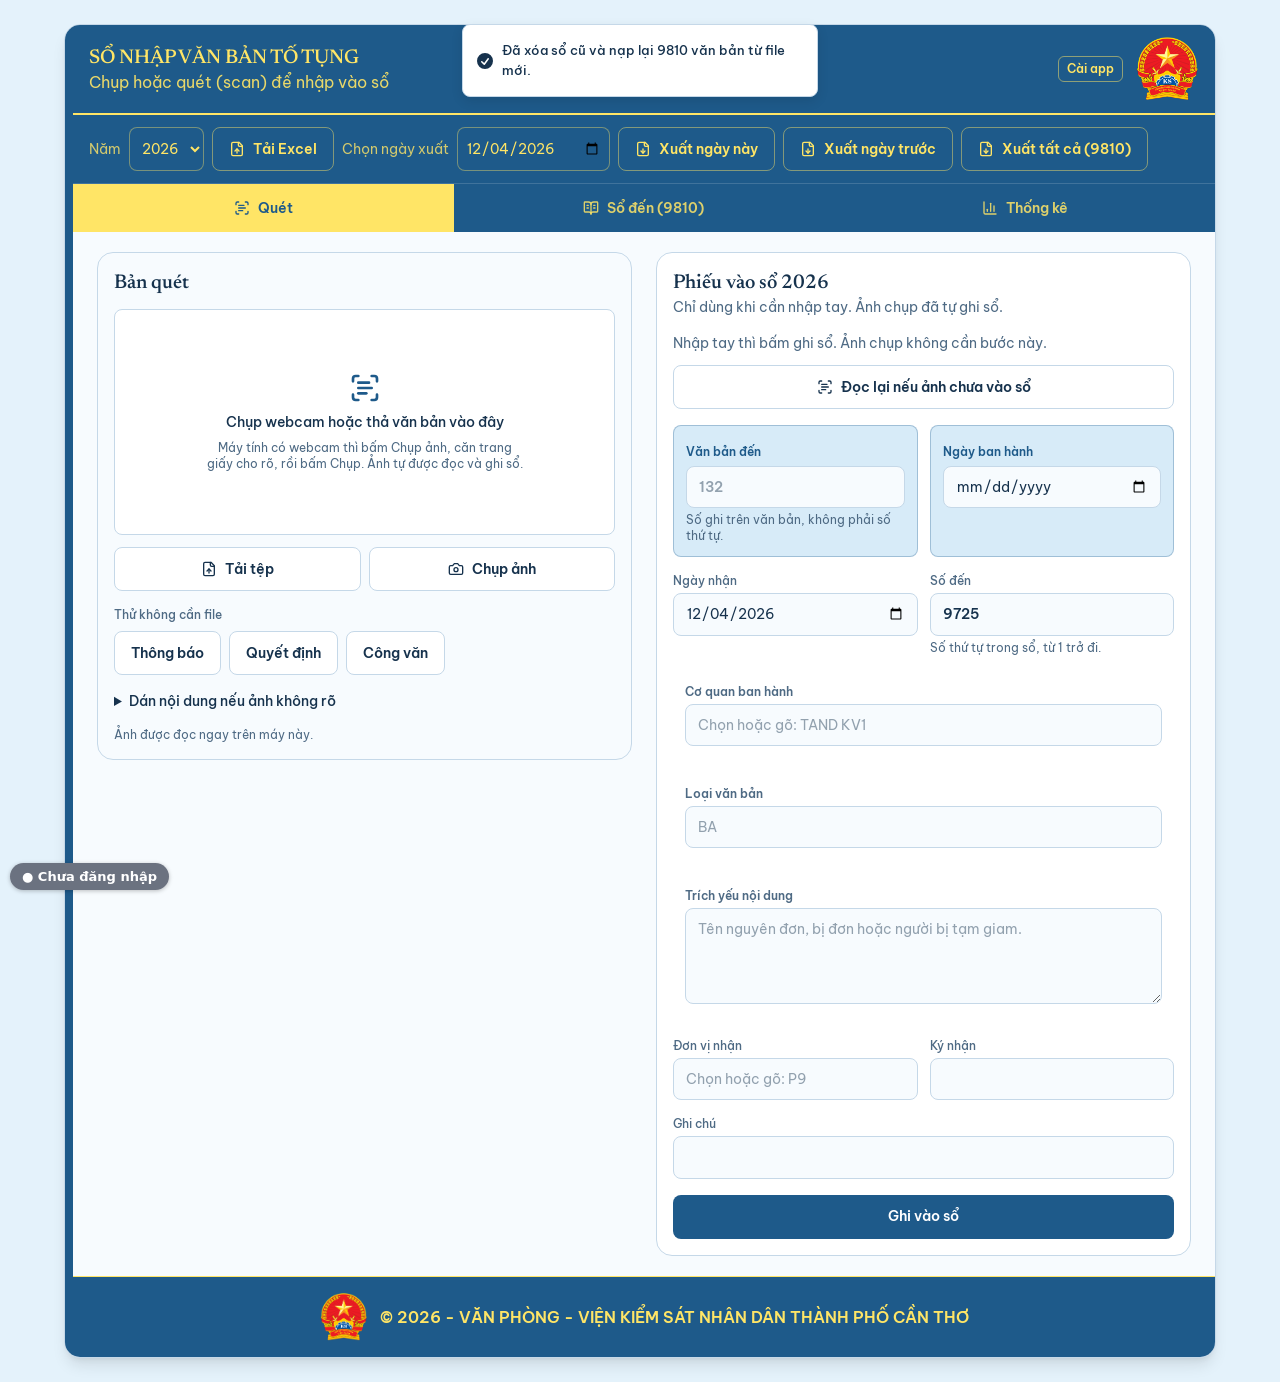
<file: index.html>
<!doctype html>
<html lang="vi">
  <head>
    <meta charset="UTF-8" />
    <meta name="viewport" content="width=device-width, initial-scale=1" />
    <meta name="theme-color" content="#1e5a8a" />
    <meta name="description" content="SỔ NHẬP VĂN BẢN TỐ TỤNG. Chụp hoặc quét (scan) để nhập vào sổ." />
    <meta name="mobile-web-app-capable" content="yes" />
    <meta name="apple-mobile-web-app-capable" content="yes" />
    <meta name="apple-mobile-web-app-status-bar-style" content="black-translucent" />
    <meta name="apple-mobile-web-app-title" content="Sổ tố tụng" />
    <title>SỔ NHẬP VĂN BẢN TỐ TỤNG</title>
    <link rel="icon" href="./logo-vks.png" type="image/png" />
    <link rel="apple-touch-icon" href="./icons/apple-touch-icon.png" />
    <link rel="manifest" href="./manifest.webmanifest" />
    <link rel="stylesheet" href="./fonts/fonts.css" />
    <script src="./gop-excel.js"></script>
    <script src="./sap-xep.js"></script>
    <script src="./bo-tro.js" defer></script>
    <script src="./vendor/firebase-app-compat-13.1.0.js" defer></script>
    <script src="./vendor/firebase-auth-compat-13.1.0.js" defer></script>
    <script src="./vendor/firebase-firestore-compat-13.1.0.js" defer></script>
    <script src="./dong-bo-logic.js" defer></script>
    <script src="./dong-bo.js" defer></script>
    <script type="module" crossorigin src="./assets/index-BLob07XJ.js"></script>
    <link rel="stylesheet" crossorigin href="./assets/index-DGHgmcMf.css">
  </head>
  <body>
    <div id="root"></div>
  </body>
</html>
</file>
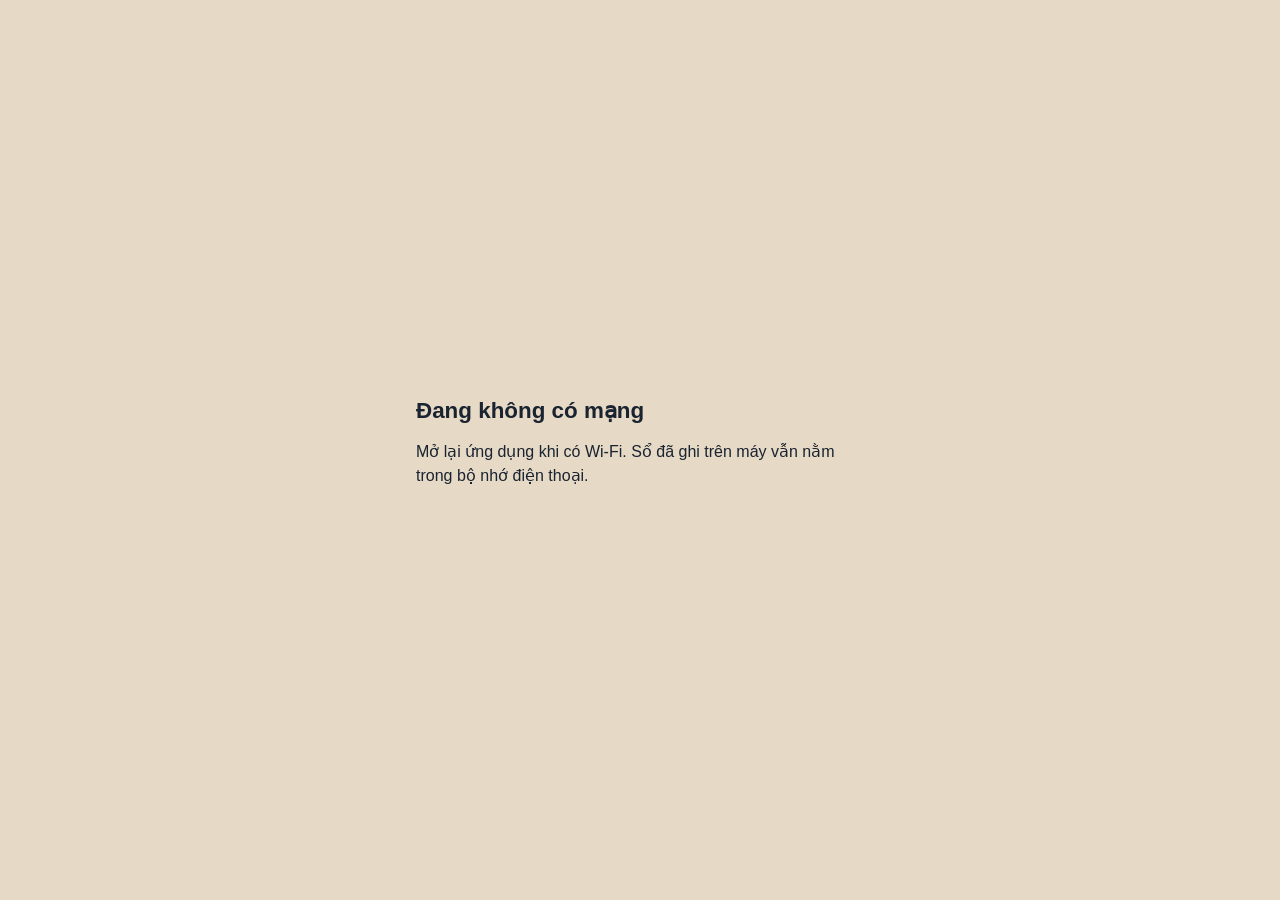
<file: offline.html>
<!doctype html>
<html lang="vi">
  <head>
    <meta charset="utf-8" />
    <meta name="viewport" content="width=device-width, initial-scale=1" />
    <title>Sổ văn bản — ngoại tuyến</title>
    <style>
      body {
        margin: 0;
        min-height: 100vh;
        display: grid;
        place-items: center;
        background: #e6d9c6;
        color: #1a2330;
        font-family: "Be Vietnam Pro", sans-serif;
      }
      main {
        max-width: 28rem;
        padding: 1.5rem;
      }
      h1 {
        font-size: 1.4rem;
        margin: 0 0 0.5rem;
      }
      p {
        line-height: 1.5;
      }
    </style>
  </head>
  <body>
    <main>
      <h1>Đang không có mạng</h1>
      <p>Mở lại ứng dụng khi có Wi-Fi. Sổ đã ghi trên máy vẫn nằm trong bộ nhớ điện thoại.</p>
    </main>
  </body>
</html>
</file>
<file: fonts/fonts.css>
/* vietnamese */
@font-face {
  font-family: 'Be Vietnam Pro';
  font-style: normal;
  font-weight: 400;
  font-display: swap;
  src: url(./QdVPSTAyLFyeg_IDWvOJmVES_Hw4BXoKZA.woff2) format('woff2');
  unicode-range: U+0102-0103, U+0110-0111, U+0128-0129, U+0168-0169, U+01A0-01A1, U+01AF-01B0, U+0300-0301, U+0303-0304, U+0308-0309, U+0323, U+0329, U+1EA0-1EF9, U+20AB;
}
/* latin-ext */
@font-face {
  font-family: 'Be Vietnam Pro';
  font-style: normal;
  font-weight: 400;
  font-display: swap;
  src: url(./QdVPSTAyLFyeg_IDWvOJmVES_Hw5BXoKZA.woff2) format('woff2');
  unicode-range: U+0100-02BA, U+02BD-02C5, U+02C7-02CC, U+02CE-02D7, U+02DD-02FF, U+0304, U+0308, U+0329, U+1D00-1DBF, U+1E00-1E9F, U+1EF2-1EFF, U+2020, U+20A0-20AB, U+20AD-20C4, U+2113, U+2C60-2C7F, U+A720-A7FF;
}
/* latin */
@font-face {
  font-family: 'Be Vietnam Pro';
  font-style: normal;
  font-weight: 400;
  font-display: swap;
  src: url(./QdVPSTAyLFyeg_IDWvOJmVES_Hw3BXo.woff2) format('woff2');
  unicode-range: U+0000-00FF, U+0131, U+0152-0153, U+02BB-02BC, U+02C6, U+02DA, U+02DC, U+0304, U+0308, U+0329, U+2000-206F, U+20AC, U+2122, U+2191, U+2193, U+2212, U+2215, U+FEFF, U+FFFD;
}
/* vietnamese */
@font-face {
  font-family: 'Be Vietnam Pro';
  font-style: normal;
  font-weight: 500;
  font-display: swap;
  src: url(./QdVMSTAyLFyeg_IDWvOJmVES_HTEJm86Rb0bcw.woff2) format('woff2');
  unicode-range: U+0102-0103, U+0110-0111, U+0128-0129, U+0168-0169, U+01A0-01A1, U+01AF-01B0, U+0300-0301, U+0303-0304, U+0308-0309, U+0323, U+0329, U+1EA0-1EF9, U+20AB;
}
/* latin-ext */
@font-face {
  font-family: 'Be Vietnam Pro';
  font-style: normal;
  font-weight: 500;
  font-display: swap;
  src: url(./QdVMSTAyLFyeg_IDWvOJmVES_HTEJm87Rb0bcw.woff2) format('woff2');
  unicode-range: U+0100-02BA, U+02BD-02C5, U+02C7-02CC, U+02CE-02D7, U+02DD-02FF, U+0304, U+0308, U+0329, U+1D00-1DBF, U+1E00-1E9F, U+1EF2-1EFF, U+2020, U+20A0-20AB, U+20AD-20C4, U+2113, U+2C60-2C7F, U+A720-A7FF;
}
/* latin */
@font-face {
  font-family: 'Be Vietnam Pro';
  font-style: normal;
  font-weight: 500;
  font-display: swap;
  src: url(./QdVMSTAyLFyeg_IDWvOJmVES_HTEJm81Rb0.woff2) format('woff2');
  unicode-range: U+0000-00FF, U+0131, U+0152-0153, U+02BB-02BC, U+02C6, U+02DA, U+02DC, U+0304, U+0308, U+0329, U+2000-206F, U+20AC, U+2122, U+2191, U+2193, U+2212, U+2215, U+FEFF, U+FFFD;
}
/* vietnamese */
@font-face {
  font-family: 'Be Vietnam Pro';
  font-style: normal;
  font-weight: 600;
  font-display: swap;
  src: url(./QdVMSTAyLFyeg_IDWvOJmVES_HToIW86Rb0bcw.woff2) format('woff2');
  unicode-range: U+0102-0103, U+0110-0111, U+0128-0129, U+0168-0169, U+01A0-01A1, U+01AF-01B0, U+0300-0301, U+0303-0304, U+0308-0309, U+0323, U+0329, U+1EA0-1EF9, U+20AB;
}
/* latin-ext */
@font-face {
  font-family: 'Be Vietnam Pro';
  font-style: normal;
  font-weight: 600;
  font-display: swap;
  src: url(./QdVMSTAyLFyeg_IDWvOJmVES_HToIW87Rb0bcw.woff2) format('woff2');
  unicode-range: U+0100-02BA, U+02BD-02C5, U+02C7-02CC, U+02CE-02D7, U+02DD-02FF, U+0304, U+0308, U+0329, U+1D00-1DBF, U+1E00-1E9F, U+1EF2-1EFF, U+2020, U+20A0-20AB, U+20AD-20C4, U+2113, U+2C60-2C7F, U+A720-A7FF;
}
/* latin */
@font-face {
  font-family: 'Be Vietnam Pro';
  font-style: normal;
  font-weight: 600;
  font-display: swap;
  src: url(./QdVMSTAyLFyeg_IDWvOJmVES_HToIW81Rb0.woff2) format('woff2');
  unicode-range: U+0000-00FF, U+0131, U+0152-0153, U+02BB-02BC, U+02C6, U+02DA, U+02DC, U+0304, U+0308, U+0329, U+2000-206F, U+20AC, U+2122, U+2191, U+2193, U+2212, U+2215, U+FEFF, U+FFFD;
}
/* vietnamese */
@font-face {
  font-family: 'Be Vietnam Pro';
  font-style: normal;
  font-weight: 700;
  font-display: swap;
  src: url(./QdVMSTAyLFyeg_IDWvOJmVES_HSMIG86Rb0bcw.woff2) format('woff2');
  unicode-range: U+0102-0103, U+0110-0111, U+0128-0129, U+0168-0169, U+01A0-01A1, U+01AF-01B0, U+0300-0301, U+0303-0304, U+0308-0309, U+0323, U+0329, U+1EA0-1EF9, U+20AB;
}
/* latin-ext */
@font-face {
  font-family: 'Be Vietnam Pro';
  font-style: normal;
  font-weight: 700;
  font-display: swap;
  src: url(./QdVMSTAyLFyeg_IDWvOJmVES_HSMIG87Rb0bcw.woff2) format('woff2');
  unicode-range: U+0100-02BA, U+02BD-02C5, U+02C7-02CC, U+02CE-02D7, U+02DD-02FF, U+0304, U+0308, U+0329, U+1D00-1DBF, U+1E00-1E9F, U+1EF2-1EFF, U+2020, U+20A0-20AB, U+20AD-20C4, U+2113, U+2C60-2C7F, U+A720-A7FF;
}
/* latin */
@font-face {
  font-family: 'Be Vietnam Pro';
  font-style: normal;
  font-weight: 700;
  font-display: swap;
  src: url(./QdVMSTAyLFyeg_IDWvOJmVES_HSMIG81Rb0.woff2) format('woff2');
  unicode-range: U+0000-00FF, U+0131, U+0152-0153, U+02BB-02BC, U+02C6, U+02DA, U+02DC, U+0304, U+0308, U+0329, U+2000-206F, U+20AC, U+2122, U+2191, U+2193, U+2212, U+2215, U+FEFF, U+FFFD;
}
/* vietnamese */
@font-face {
  font-family: 'Newsreader';
  font-style: normal;
  font-weight: 560;
  font-display: swap;
  src: url(./cY9AfjOCX1hbuyalUrK439HyjJBG.woff2) format('woff2');
  unicode-range: U+0102-0103, U+0110-0111, U+0128-0129, U+0168-0169, U+01A0-01A1, U+01AF-01B0, U+0300-0301, U+0303-0304, U+0308-0309, U+0323, U+0329, U+1EA0-1EF9, U+20AB;
}
/* latin-ext */
@font-face {
  font-family: 'Newsreader';
  font-style: normal;
  font-weight: 560;
  font-display: swap;
  src: url(./cY9AfjOCX1hbuyalUrK439DyjJBG.woff2) format('woff2');
  unicode-range: U+0100-02BA, U+02BD-02C5, U+02C7-02CC, U+02CE-02D7, U+02DD-02FF, U+0304, U+0308, U+0329, U+1D00-1DBF, U+1E00-1E9F, U+1EF2-1EFF, U+2020, U+20A0-20AB, U+20AD-20C4, U+2113, U+2C60-2C7F, U+A720-A7FF;
}
/* latin */
@font-face {
  font-family: 'Newsreader';
  font-style: normal;
  font-weight: 560;
  font-display: swap;
  src: url(./cY9AfjOCX1hbuyalUrK4397yjA.woff2) format('woff2');
  unicode-range: U+0000-00FF, U+0131, U+0152-0153, U+02BB-02BC, U+02C6, U+02DA, U+02DC, U+0304, U+0308, U+0329, U+2000-206F, U+20AC, U+2122, U+2191, U+2193, U+2212, U+2215, U+FEFF, U+FFFD;
}
/* vietnamese */
@font-face {
  font-family: 'Newsreader';
  font-style: normal;
  font-weight: 650;
  font-display: swap;
  src: url(./cY9AfjOCX1hbuyalUrK439HyjJBG.woff2) format('woff2');
  unicode-range: U+0102-0103, U+0110-0111, U+0128-0129, U+0168-0169, U+01A0-01A1, U+01AF-01B0, U+0300-0301, U+0303-0304, U+0308-0309, U+0323, U+0329, U+1EA0-1EF9, U+20AB;
}
/* latin-ext */
@font-face {
  font-family: 'Newsreader';
  font-style: normal;
  font-weight: 650;
  font-display: swap;
  src: url(./cY9AfjOCX1hbuyalUrK439DyjJBG.woff2) format('woff2');
  unicode-range: U+0100-02BA, U+02BD-02C5, U+02C7-02CC, U+02CE-02D7, U+02DD-02FF, U+0304, U+0308, U+0329, U+1D00-1DBF, U+1E00-1E9F, U+1EF2-1EFF, U+2020, U+20A0-20AB, U+20AD-20C4, U+2113, U+2C60-2C7F, U+A720-A7FF;
}
/* latin */
@font-face {
  font-family: 'Newsreader';
  font-style: normal;
  font-weight: 650;
  font-display: swap;
  src: url(./cY9AfjOCX1hbuyalUrK4397yjA.woff2) format('woff2');
  unicode-range: U+0000-00FF, U+0131, U+0152-0153, U+02BB-02BC, U+02C6, U+02DA, U+02DC, U+0304, U+0308, U+0329, U+2000-206F, U+20AC, U+2122, U+2191, U+2193, U+2212, U+2215, U+FEFF, U+FFFD;
}
</file>
<file: assets/index-DGHgmcMf.css>
/*! tailwindcss v4.3.3 | MIT License | https://tailwindcss.com */
@layer properties{@supports (((-webkit-hyphens:none)) and (not (margin-trim:inline))) or ((-moz-orient:inline) and (not (color:rgb(from red r g b)))){*,:before,:after,::backdrop{--tw-translate-x:0;--tw-translate-y:0;--tw-translate-z:0;--tw-rotate-x:initial;--tw-rotate-y:initial;--tw-rotate-z:initial;--tw-skew-x:initial;--tw-skew-y:initial;--tw-border-style:solid;--tw-leading:initial;--tw-font-weight:initial;--tw-ordinal:initial;--tw-slashed-zero:initial;--tw-numeric-figure:initial;--tw-numeric-spacing:initial;--tw-numeric-fraction:initial;--tw-shadow:0 0 #0000;--tw-shadow-color:initial;--tw-shadow-alpha:100%;--tw-inset-shadow:0 0 #0000;--tw-inset-shadow-color:initial;--tw-inset-shadow-alpha:100%;--tw-ring-color:initial;--tw-ring-shadow:0 0 #0000;--tw-inset-ring-color:initial;--tw-inset-ring-shadow:0 0 #0000;--tw-ring-inset:initial;--tw-ring-offset-width:0px;--tw-ring-offset-color:#fff;--tw-ring-offset-shadow:0 0 #0000}}}@layer theme{:root,:host{--font-sans:"Be Vietnam Pro", "DejaVu Sans", "FreeSans", system-ui, sans-serif;--font-serif:"Newsreader", "FreeSerif", "Times New Roman", serif;--font-mono:ui-monospace, SFMono-Regular, Menlo, Monaco, Consolas, "Liberation Mono", "Courier New", monospace;--color-neutral-100:oklch(97% 0 none);--color-neutral-300:oklch(87% 0 none);--color-neutral-700:oklch(37.1% 0 none);--color-neutral-900:oklch(20.5% 0 none);--color-black:#000;--color-white:#fff;--spacing:.25rem;--container-xs:20rem;--container-sm:24rem;--container-md:28rem;--container-xl:36rem;--container-6xl:72rem;--text-xs:.75rem;--text-xs--line-height:calc(1 / .75);--text-sm:.875rem;--text-sm--line-height:calc(1.25 / .875);--text-base:1rem;--text-base--line-height:calc(1.5 / 1);--text-lg:1.125rem;--text-lg--line-height:calc(1.75 / 1.125);--text-xl:1.25rem;--text-xl--line-height:calc(1.75 / 1.25);--text-2xl:1.5rem;--text-2xl--line-height:calc(2 / 1.5);--text-3xl:1.875rem;--text-3xl--line-height:calc(2.25 / 1.875);--font-weight-medium:500;--font-weight-semibold:600;--leading-tight:1.25;--leading-snug:1.375;--radius-md:.375rem;--radius-lg:.5rem;--radius-xl:.75rem;--animate-spin:spin 1s linear infinite;--default-font-family:var(--font-sans);--default-mono-font-family:var(--font-mono);--color-ink:#1e5a8a;--color-bright:#ffe566;--color-desk:#e4f2fb;--color-paper:#f7fbfe;--color-sheet:#fff;--color-line:#c5d8e8;--color-muted:#4e6a84;--color-seal:#1e5a8a;--color-seal-soft:#d7ebf8;--color-gold:#ffe566;--radius-card:1rem}}@layer base{*,:after,:before,::backdrop{box-sizing:border-box;border:0 solid;margin:0;padding:0}::file-selector-button{box-sizing:border-box;border:0 solid;margin:0;padding:0}html,:host{-webkit-text-size-adjust:100%;tab-size:4;line-height:1.5;font-family:var(--default-font-family,-apple-system, BlinkMacSystemFont, "Segoe UI", Roboto, "Helvetica Neue", "Noto Sans", Arial, sans-serif, "Apple Color Emoji", "Segoe UI Emoji", "Segoe UI Symbol", "Noto Color Emoji");font-feature-settings:var(--default-font-feature-settings,normal);font-variation-settings:var(--default-font-variation-settings,normal);-webkit-tap-highlight-color:transparent}hr{height:0;color:inherit;border-top-width:1px}abbr:where([title]){-webkit-text-decoration:underline dotted;text-decoration:underline dotted}h1,h2,h3,h4,h5,h6{font-size:inherit;font-weight:inherit}a{color:inherit;-webkit-text-decoration:inherit;-webkit-text-decoration:inherit;-webkit-text-decoration:inherit;-webkit-text-decoration:inherit;text-decoration:inherit}b,strong{font-weight:bolder}code,kbd,samp,pre{font-family:var(--default-mono-font-family,ui-monospace, SFMono-Regular, Menlo, Monaco, Consolas, "Liberation Mono", "Courier New", monospace);font-feature-settings:var(--default-mono-font-feature-settings,normal);font-variation-settings:var(--default-mono-font-variation-settings,normal);font-size:1em}small{font-size:80%}sub,sup{vertical-align:baseline;font-size:75%;line-height:0;position:relative}sub{bottom:-.25em}sup{top:-.5em}table{text-indent:0;border-color:inherit;border-collapse:collapse}:-moz-focusring:where(:not(iframe)){outline:auto}progress{vertical-align:baseline}summary{display:list-item}ol,ul,menu{list-style:none}img,svg,video,canvas,audio,iframe,embed,object{vertical-align:middle;display:block}img,video{max-width:100%;height:auto}button,input,select,optgroup,textarea{font:inherit;font-feature-settings:inherit;font-variation-settings:inherit;letter-spacing:inherit;color:inherit;opacity:1;background-color:#0000;border-radius:0}::file-selector-button{font:inherit;font-feature-settings:inherit;font-variation-settings:inherit;letter-spacing:inherit;color:inherit;opacity:1;background-color:#0000;border-radius:0}:where(select:is([multiple],[size])) optgroup{font-weight:bolder}:where(select:is([multiple],[size])) optgroup option{padding-inline-start:20px}::file-selector-button{margin-inline-end:4px}::placeholder{opacity:1}@supports (not ((-webkit-appearance:-apple-pay-button))) or (contain-intrinsic-size:1px){::placeholder{color:currentColor}@supports (color:color-mix(in lab, red, red)){::placeholder{color:color-mix(in oklab, currentcolor 50%, transparent)}}}textarea{resize:vertical}::-webkit-search-decoration{-webkit-appearance:none}::-webkit-date-and-time-value{min-height:1lh;text-align:inherit}::-webkit-datetime-edit{display:inline-flex}::-webkit-datetime-edit-fields-wrapper{padding:0}::-webkit-datetime-edit{padding-block:0}::-webkit-datetime-edit-year-field{padding-block:0}::-webkit-datetime-edit-month-field{padding-block:0}::-webkit-datetime-edit-day-field{padding-block:0}::-webkit-datetime-edit-hour-field{padding-block:0}::-webkit-datetime-edit-minute-field{padding-block:0}::-webkit-datetime-edit-second-field{padding-block:0}::-webkit-datetime-edit-millisecond-field{padding-block:0}::-webkit-datetime-edit-meridiem-field{padding-block:0}::-webkit-calendar-picker-indicator{line-height:1}:-moz-ui-invalid{box-shadow:none}button,input:where([type=button],[type=reset],[type=submit]){appearance:button}::file-selector-button{appearance:button}::-webkit-inner-spin-button{height:auto}::-webkit-outer-spin-button{height:auto}[hidden]:where(:not([hidden=until-found])){display:none!important}html{-webkit-font-smoothing:antialiased;-moz-osx-font-smoothing:grayscale}body{background:var(--color-desk);color:#16324d;min-height:100vh;font-family:var(--font-sans);--lightningcss-light:initial;--lightningcss-dark: ;color-scheme:light;margin:0;line-height:1.5}button:not(:disabled),[role=button]:not(:disabled){cursor:pointer}::selection{color:#16324d;background:#d4ebf8}}@layer components{.field{border:1px solid var(--color-line);background:var(--color-paper);color:#16324d;border-radius:.5rem;width:100%;padding:.625rem .75rem;font-size:.875rem;line-height:1.45}.field:focus{outline:2px solid var(--color-seal);outline-offset:1px;border-color:var(--color-seal)}.btn{border-radius:.5rem;justify-content:center;align-items:center;gap:.5rem;min-height:2.75rem;padding:.5rem 1rem;font-size:.875rem;font-weight:600;line-height:1.2;display:inline-flex}.btn:disabled{opacity:.5;cursor:not-allowed}.btn-seal{background:var(--color-seal);color:#fff}.btn-seal:hover:not(:disabled){background:#194a71}@supports (color:color-mix(in lab, red, red)){.btn-seal:hover:not(:disabled){background:color-mix(in srgb, var(--color-seal) 82%, black)}}.field::placeholder{color:#16324d73}.btn-line{border:1px solid var(--color-line);background:var(--color-sheet);color:#16324d}.btn-line:hover:not(:disabled){background:var(--color-paper)}.btn-ink{border:1px solid #ffe56673}@supports (color:color-mix(in lab, red, red)){.btn-ink{border:1px solid color-mix(in srgb, var(--color-bright) 45%, transparent)}}.btn-ink{color:var(--color-bright);background:0 0}.btn-ink:hover:not(:disabled){background:#ffe5661f}@supports (color:color-mix(in lab, red, red)){.btn-ink:hover:not(:disabled){background:color-mix(in srgb, var(--color-bright) 12%, transparent)}}.btn-quiet{color:var(--color-muted);background:0 0;border:1px solid #0000}.btn-quiet:hover:not(:disabled){color:var(--color-seal)}}@layer utilities{.pointer-events-none{pointer-events:none}.visible{visibility:visible}.sr-only{clip-path:inset(50%);white-space:nowrap;border-width:0;width:1px;height:1px;margin:-1px;padding:0;position:absolute;overflow:hidden}.absolute{position:absolute}.fixed{position:fixed}.relative{position:relative}.static{position:static}.sticky{position:sticky}.inset-0{inset:0}.inset-x-2{inset-inline:calc(var(--spacing) * 2)}.top-0{top:0}.top-1\/2{top:50%}.bottom-2{bottom:calc(var(--spacing) * 2)}.left-3{left:calc(var(--spacing) * 3)}.z-20{z-index:20}.z-40{z-index:40}.mx-1{margin-inline:var(--spacing)}.mx-auto{margin-inline:auto}.mt-1{margin-top:var(--spacing)}.mt-2{margin-top:calc(var(--spacing) * 2)}.mt-3{margin-top:calc(var(--spacing) * 3)}.mt-4{margin-top:calc(var(--spacing) * 4)}.mt-6{margin-top:calc(var(--spacing) * 6)}.mt-auto{margin-top:auto}.mb-1{margin-bottom:var(--spacing)}.mb-2{margin-bottom:calc(var(--spacing) * 2)}.mb-3{margin-bottom:calc(var(--spacing) * 3)}.mb-4{margin-bottom:calc(var(--spacing) * 4)}.block{display:block}.flex{display:flex}.grid{display:grid}.hidden{display:none}.inline{display:inline}.table{display:table}.size-4{width:calc(var(--spacing) * 4);height:calc(var(--spacing) * 4)}.size-8{width:calc(var(--spacing) * 8);height:calc(var(--spacing) * 8)}.size-10{width:calc(var(--spacing) * 10);height:calc(var(--spacing) * 10)}.size-12{width:calc(var(--spacing) * 12);height:calc(var(--spacing) * 12)}.size-16{width:calc(var(--spacing) * 16);height:calc(var(--spacing) * 16)}.h-0\.5{height:calc(var(--spacing) * .5)}.h-2{height:calc(var(--spacing) * 2)}.h-8{height:calc(var(--spacing) * 8)}.h-56{height:calc(var(--spacing) * 56)}.h-full{height:100%}.max-h-\[28rem\]{max-height:28rem}.max-h-\[92vh\]{max-height:92vh}.min-h-11{min-height:calc(var(--spacing) * 11)}.min-h-12{min-height:calc(var(--spacing) * 12)}.min-h-16{min-height:calc(var(--spacing) * 16)}.min-h-24{min-height:calc(var(--spacing) * 24)}.min-h-28{min-height:calc(var(--spacing) * 28)}.min-h-56{min-height:calc(var(--spacing) * 56)}.min-h-screen{min-height:100vh}.w-2{width:calc(var(--spacing) * 2)}.w-8{width:calc(var(--spacing) * 8)}.w-24{width:calc(var(--spacing) * 24)}.w-\[min\(100\%\,20rem\)\]{width:min(100%,20rem)}.w-full{width:100%}.max-w-6xl{max-width:var(--container-6xl)}.max-w-48{max-width:calc(var(--spacing) * 48)}.max-w-72{max-width:calc(var(--spacing) * 72)}.max-w-md{max-width:var(--container-md)}.max-w-sm{max-width:var(--container-sm)}.max-w-xs{max-width:var(--container-xs)}.min-w-0{min-width:0}.min-w-\[960px\]{min-width:960px}.flex-1{flex:1}.shrink-0{flex-shrink:0}.border-collapse{border-collapse:collapse}.-translate-y-1\/2{--tw-translate-y:calc(calc(1 / 2 * 100%) * -1);translate:var(--tw-translate-x) var(--tw-translate-y)}.transform{transform:var(--tw-rotate-x,) var(--tw-rotate-y,) var(--tw-rotate-z,) var(--tw-skew-x,) var(--tw-skew-y,)}.animate-spin{animation:var(--animate-spin)}.cursor-pointer{cursor:pointer}.resize-y{resize:vertical}.grid-cols-2{grid-template-columns:repeat(2,minmax(0,1fr))}.grid-cols-3{grid-template-columns:repeat(3,minmax(0,1fr))}.flex-col{flex-direction:column}.flex-wrap{flex-wrap:wrap}.place-items-center{place-items:center}.items-baseline{align-items:baseline}.items-center{align-items:center}.items-end{align-items:flex-end}.items-start{align-items:flex-start}.justify-between{justify-content:space-between}.justify-center{justify-content:center}.justify-end{justify-content:flex-end}.gap-1{gap:var(--spacing)}.gap-2{gap:calc(var(--spacing) * 2)}.gap-3{gap:calc(var(--spacing) * 3)}.gap-4{gap:calc(var(--spacing) * 4)}.gap-6{gap:calc(var(--spacing) * 6)}.truncate{text-overflow:ellipsis;white-space:nowrap;overflow:hidden}.overflow-hidden{overflow:hidden}.overflow-x-auto{overflow-x:auto}.overflow-y-auto{overflow-y:auto}.rounded-card{border-radius:var(--radius-card)}.rounded-full{border-radius:2147483647px}.rounded-lg{border-radius:var(--radius-lg)}.rounded-md{border-radius:var(--radius-md)}.rounded-t-xl{border-top-left-radius:var(--radius-xl);border-top-right-radius:var(--radius-xl)}.border{border-style:var(--tw-border-style);border-width:1px}.border-2{border-style:var(--tw-border-style);border-width:2px}.border-t{border-top-style:var(--tw-border-style);border-top-width:1px}.border-dashed{--tw-border-style:dashed;border-style:dashed}.border-bright\/40{border-color:#ffe56666}@supports (color:color-mix(in lab, red, red)){.border-bright\/40{border-color:color-mix(in oklab, var(--color-bright) 40%, transparent)}}.border-bright\/50{border-color:#ffe56680}@supports (color:color-mix(in lab, red, red)){.border-bright\/50{border-color:color-mix(in oklab, var(--color-bright) 50%, transparent)}}.border-gold{border-color:var(--color-gold)}.border-line{border-color:var(--color-line)}.border-neutral-300{border-color:var(--color-neutral-300)}.border-seal{border-color:var(--color-seal)}.border-seal\/30{border-color:#1e5a8a4d}@supports (color:color-mix(in lab, red, red)){.border-seal\/30{border-color:color-mix(in oklab, var(--color-seal) 30%, transparent)}}.border-seal\/40{border-color:#1e5a8a66}@supports (color:color-mix(in lab, red, red)){.border-seal\/40{border-color:color-mix(in oklab, var(--color-seal) 40%, transparent)}}.border-sheet\/15{border-color:#ffffff26}@supports (color:color-mix(in lab, red, red)){.border-sheet\/15{border-color:color-mix(in oklab, var(--color-sheet) 15%, transparent)}}.bg-black{background-color:var(--color-black)}.bg-black\/10{background-color:#0000001a}@supports (color:color-mix(in lab, red, red)){.bg-black\/10{background-color:color-mix(in oklab, var(--color-black) 10%, transparent)}}.bg-bright{background-color:var(--color-bright)}.bg-desk{background-color:var(--color-desk)}.bg-gold{background-color:var(--color-gold)}.bg-ink{background-color:var(--color-ink)}.bg-ink\/50{background-color:#1e5a8a80}@supports (color:color-mix(in lab, red, red)){.bg-ink\/50{background-color:color-mix(in oklab, var(--color-ink) 50%, transparent)}}.bg-ink\/80{background-color:#1e5a8acc}@supports (color:color-mix(in lab, red, red)){.bg-ink\/80{background-color:color-mix(in oklab, var(--color-ink) 80%, transparent)}}.bg-paper{background-color:var(--color-paper)}.bg-seal{background-color:var(--color-seal)}.bg-seal-soft{background-color:var(--color-seal-soft)}.bg-sheet{background-color:var(--color-sheet)}.bg-transparent{background-color:#0000}.object-contain{object-fit:contain}.object-cover{object-fit:cover}.p-3{padding:calc(var(--spacing) * 3)}.p-4{padding:calc(var(--spacing) * 4)}.px-2{padding-inline:calc(var(--spacing) * 2)}.px-3{padding-inline:calc(var(--spacing) * 3)}.px-4{padding-inline:calc(var(--spacing) * 4)}.px-6{padding-inline:calc(var(--spacing) * 6)}.py-1{padding-block:var(--spacing)}.py-1\.5{padding-block:calc(var(--spacing) * 1.5)}.py-2{padding-block:calc(var(--spacing) * 2)}.py-3{padding-block:calc(var(--spacing) * 3)}.py-4{padding-block:calc(var(--spacing) * 4)}.py-5{padding-block:calc(var(--spacing) * 5)}.py-10{padding-block:calc(var(--spacing) * 10)}.py-12{padding-block:calc(var(--spacing) * 12)}.pl-9{padding-left:calc(var(--spacing) * 9)}.text-center{text-align:center}.text-left{text-align:left}.text-right{text-align:right}.font-serif{font-family:var(--font-serif)}.text-2xl{font-size:var(--text-2xl);line-height:var(--tw-leading,var(--text-2xl--line-height))}.text-3xl{font-size:var(--text-3xl);line-height:var(--tw-leading,var(--text-3xl--line-height))}.text-base{font-size:var(--text-base);line-height:var(--tw-leading,var(--text-base--line-height))}.text-lg{font-size:var(--text-lg);line-height:var(--tw-leading,var(--text-lg--line-height))}.text-sm{font-size:var(--text-sm);line-height:var(--tw-leading,var(--text-sm--line-height))}.text-xl{font-size:var(--text-xl);line-height:var(--tw-leading,var(--text-xl--line-height))}.text-xs{font-size:var(--text-xs);line-height:var(--tw-leading,var(--text-xs--line-height))}.text-\[20px\]{font-size:20px}.leading-snug{--tw-leading:var(--leading-snug);line-height:var(--leading-snug)}.leading-tight{--tw-leading:var(--leading-tight);line-height:var(--leading-tight)}.font-medium{--tw-font-weight:var(--font-weight-medium);font-weight:var(--font-weight-medium)}.font-semibold{--tw-font-weight:var(--font-weight-semibold);font-weight:var(--font-weight-semibold)}.text-balance{text-wrap:balance}.text-pretty{text-wrap:pretty}.break-words{overflow-wrap:break-word}.whitespace-nowrap{white-space:nowrap}.whitespace-pre-line{white-space:pre-line}.whitespace-pre-wrap{white-space:pre-wrap}.text-bright{color:var(--color-bright)}.text-bright\/80{color:#ffe566cc}@supports (color:color-mix(in lab, red, red)){.text-bright\/80{color:color-mix(in oklab, var(--color-bright) 80%, transparent)}}.text-bright\/85{color:#ffe566d9}@supports (color:color-mix(in lab, red, red)){.text-bright\/85{color:color-mix(in oklab, var(--color-bright) 85%, transparent)}}.text-bright\/90{color:#ffe566e6}@supports (color:color-mix(in lab, red, red)){.text-bright\/90{color:color-mix(in oklab, var(--color-bright) 90%, transparent)}}.text-ink{color:var(--color-ink)}.text-muted{color:var(--color-muted)}.text-seal{color:var(--color-seal)}.italic{font-style:italic}.tabular-nums{--tw-numeric-spacing:tabular-nums;font-variant-numeric:var(--tw-ordinal,) var(--tw-slashed-zero,) var(--tw-numeric-figure,) var(--tw-numeric-spacing,) var(--tw-numeric-fraction,)}.underline-offset-4{text-underline-offset:4px}.opacity-70{opacity:.7}.odd\:bg-sheet:nth-child(odd){background-color:var(--color-sheet)}.even\:bg-paper:nth-child(2n){background-color:var(--color-paper)}@media (hover:hover){.hover\:bg-neutral-100:hover{background-color:var(--color-neutral-100)}.hover\:underline:hover{text-decoration-line:underline}}.disabled\:cursor-wait:disabled{cursor:wait}.disabled\:no-underline:disabled{text-decoration-line:none}@media (width>=40rem){.sm\:max-w-xl{max-width:var(--container-xl)}.sm\:grid-cols-2{grid-template-columns:repeat(2,minmax(0,1fr))}.sm\:grid-cols-3{grid-template-columns:repeat(3,minmax(0,1fr))}.sm\:items-center{align-items:center}.sm\:rounded-card{border-radius:var(--radius-card)}.sm\:p-4{padding:calc(var(--spacing) * 4)}.sm\:px-6{padding-inline:calc(var(--spacing) * 6)}.sm\:text-base{font-size:var(--text-base);line-height:var(--tw-leading,var(--text-base--line-height))}}@media (width>=48rem){.md\:block{display:block}.md\:hidden{display:none}.md\:min-h-\[calc\(100vh-3rem\)\]{min-height:calc(100vh - 3rem)}.md\:rounded-card{border-radius:var(--radius-card)}.md\:border{border-style:var(--tw-border-style);border-width:1px}.md\:border-line{border-color:var(--color-line)}.md\:px-6{padding-inline:calc(var(--spacing) * 6)}.md\:py-6{padding-block:calc(var(--spacing) * 6)}.md\:shadow-lg{--tw-shadow:0 10px 15px -3px var(--tw-shadow-color,#0000001a), 0 4px 6px -4px var(--tw-shadow-color,#0000001a);box-shadow:var(--tw-inset-shadow), var(--tw-inset-ring-shadow), var(--tw-ring-offset-shadow), var(--tw-ring-shadow), var(--tw-shadow)}}@media (width>=64rem){.lg\:grid-cols-2{grid-template-columns:repeat(2,minmax(0,1fr))}.lg\:grid-cols-\[1fr_auto_auto_auto\]{grid-template-columns:1fr auto auto auto}}@media (prefers-color-scheme:dark){.dark\:border-neutral-700{border-color:var(--color-neutral-700)}.dark\:bg-white\/20{background-color:#fff3}@supports (color:color-mix(in lab, red, red)){.dark\:bg-white\/20{background-color:color-mix(in oklab, var(--color-white) 20%, transparent)}}@media (hover:hover){.dark\:hover\:bg-neutral-900:hover{background-color:var(--color-neutral-900)}}}}@media (prefers-reduced-motion:reduce){*,:before,:after{transition-duration:.01ms!important;animation-duration:.01ms!important}}@property --tw-translate-x{syntax:"*";inherits:false;initial-value:0}@property --tw-translate-y{syntax:"*";inherits:false;initial-value:0}@property --tw-translate-z{syntax:"*";inherits:false;initial-value:0}@property --tw-rotate-x{syntax:"*";inherits:false}@property --tw-rotate-y{syntax:"*";inherits:false}@property --tw-rotate-z{syntax:"*";inherits:false}@property --tw-skew-x{syntax:"*";inherits:false}@property --tw-skew-y{syntax:"*";inherits:false}@property --tw-border-style{syntax:"*";inherits:false;initial-value:solid}@property --tw-leading{syntax:"*";inherits:false}@property --tw-font-weight{syntax:"*";inherits:false}@property --tw-ordinal{syntax:"*";inherits:false}@property --tw-slashed-zero{syntax:"*";inherits:false}@property --tw-numeric-figure{syntax:"*";inherits:false}@property --tw-numeric-spacing{syntax:"*";inherits:false}@property --tw-numeric-fraction{syntax:"*";inherits:false}@property --tw-shadow{syntax:"*";inherits:false;initial-value:0 0 #0000}@property --tw-shadow-color{syntax:"*";inherits:false}@property --tw-shadow-alpha{syntax:"<percentage>";inherits:false;initial-value:100%}@property --tw-inset-shadow{syntax:"*";inherits:false;initial-value:0 0 #0000}@property --tw-inset-shadow-color{syntax:"*";inherits:false}@property --tw-inset-shadow-alpha{syntax:"<percentage>";inherits:false;initial-value:100%}@property --tw-ring-color{syntax:"*";inherits:false}@property --tw-ring-shadow{syntax:"*";inherits:false;initial-value:0 0 #0000}@property --tw-inset-ring-color{syntax:"*";inherits:false}@property --tw-inset-ring-shadow{syntax:"*";inherits:false;initial-value:0 0 #0000}@property --tw-ring-inset{syntax:"*";inherits:false}@property --tw-ring-offset-width{syntax:"<length>";inherits:false;initial-value:0}@property --tw-ring-offset-color{syntax:"*";inherits:false;initial-value:#fff}@property --tw-ring-offset-shadow{syntax:"*";inherits:false;initial-value:0 0 #0000}@keyframes spin{to{transform:rotate(360deg)}}
</file>
